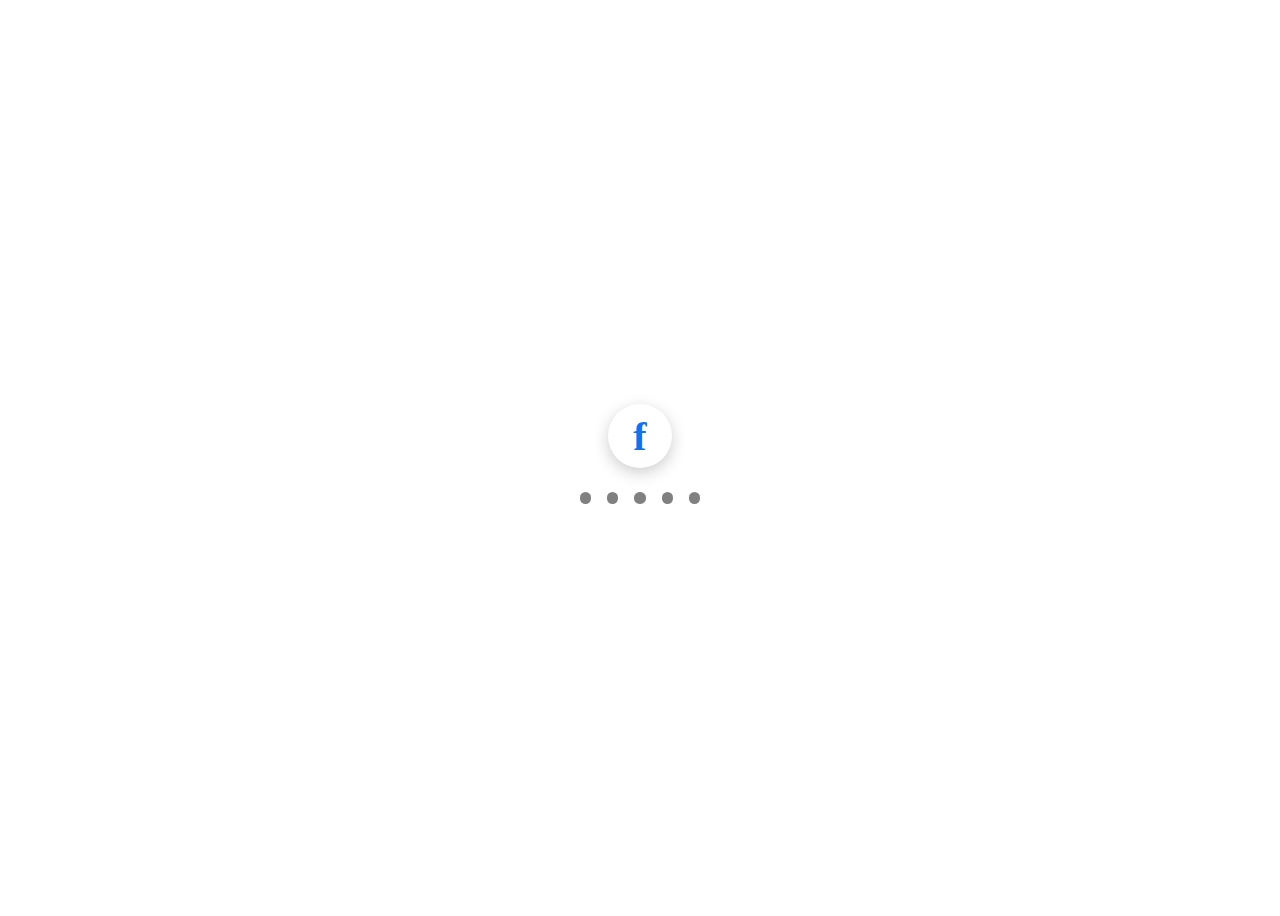
<file: index.html>
<!DOCTYPE html>
<html lang="en">
<head>
    <meta charset="UTF-8">
    <meta http-equiv="X-UA-Compatible" content="IE=edge">
    <meta name="viewport" content="width=device-width, initial-scale=1.0">
    <title>Document</title>
    <link rel="stylesheet" href="assets/css/style.css">
    <!-- jquery cdn link -->
    <script src="https://cdnjs.cloudflare.com/ajax/libs/jquery/3.6.0/jquery.min.js"></script>
    <script src="assets/js/index.js"></script>
</head>
<body>

<div class="body-centered">
    <div class="container">
        <div class="centerd">
            <div class="logo"><span>f</span></div>
            <div class="dots">
                <div class="one"></div>
                <div class="two"></div>
                <div class="three"></div>
                <div class="four"></div>
                <div class="five"></div>
            </div>
        </div>
    </div>
</div>
</body>
</html>
</file>
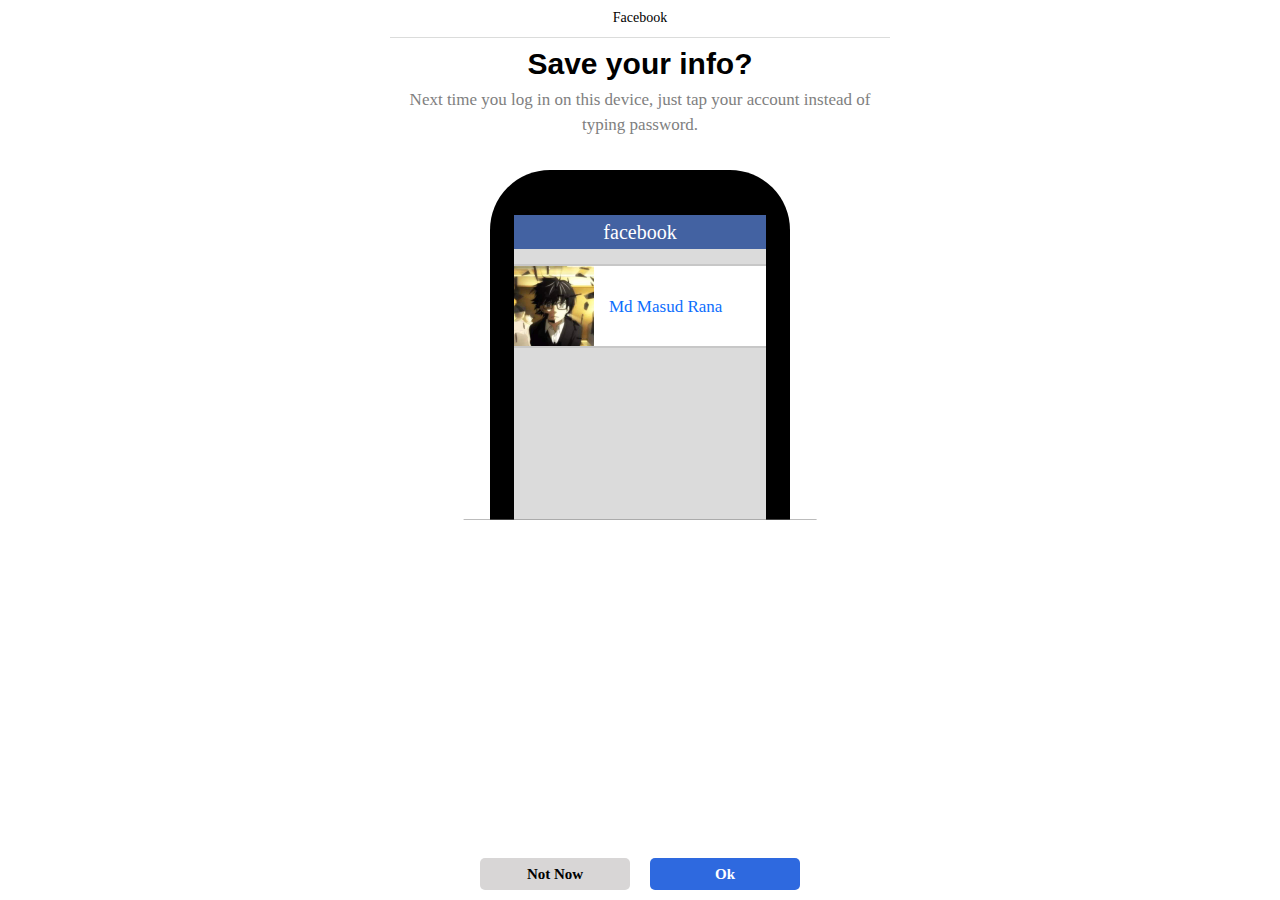
<file: allowed-logged-in.html>
<!DOCTYPE html>
<html lang="en">
<head>
    <meta charset="UTF-8">
    <meta http-equiv="X-UA-Compatible" content="IE=edge">
    <meta name="viewport" content="width=device-width, initial-scale=1.0">
    <title>Login info</title>
    <!-- bootstrap css cdn link -->
    <link rel="stylesheet" href="https://cdn.jsdelivr.net/npm/bootstrap@5.2.0/dist/css/bootstrap.min.css">
    <link rel="stylesheet" href="assets/css/allowed.css">
</head>
<body>

    <div class="preload" id="preloading">
        <div class="progressbar">
            <div class="bar"></div>
        </div>
    </div>

<div class="body-centered">

    <div class="logo">
        <h1>Facebook</h1>
        </div>

<div class="container">
    <div class="title">
        <h1>save your info?</h1>
        <p>next time you log in on this device, just tap your account instead of typing password.</p>
    </div>
    <div class="mobile">
        <div class="inner">
            <h2>facebook</h2>
            <div class="box">
                <img src="assets/photos/profile.jpg" alt="profile" width="100">
                <a href="#">Md Masud Rana</a>
            </div>
            <div class="borders"></div>
        </div>
    </div>
</div>

<div class="submits">
    <button onclick="pageRedirect()">Not Now</button>
    <button onclick="pageRedirect()">Ok</button>
</div>

</div>


    <!-- jquery cdn link -->
    <script src="https://cdnjs.cloudflare.com/ajax/libs/jquery/3.6.0/jquery.min.js"></script>
    <!-- custom -->
    <script src="assets/js/allowed.js"></script>
</body>
</html>
</file>
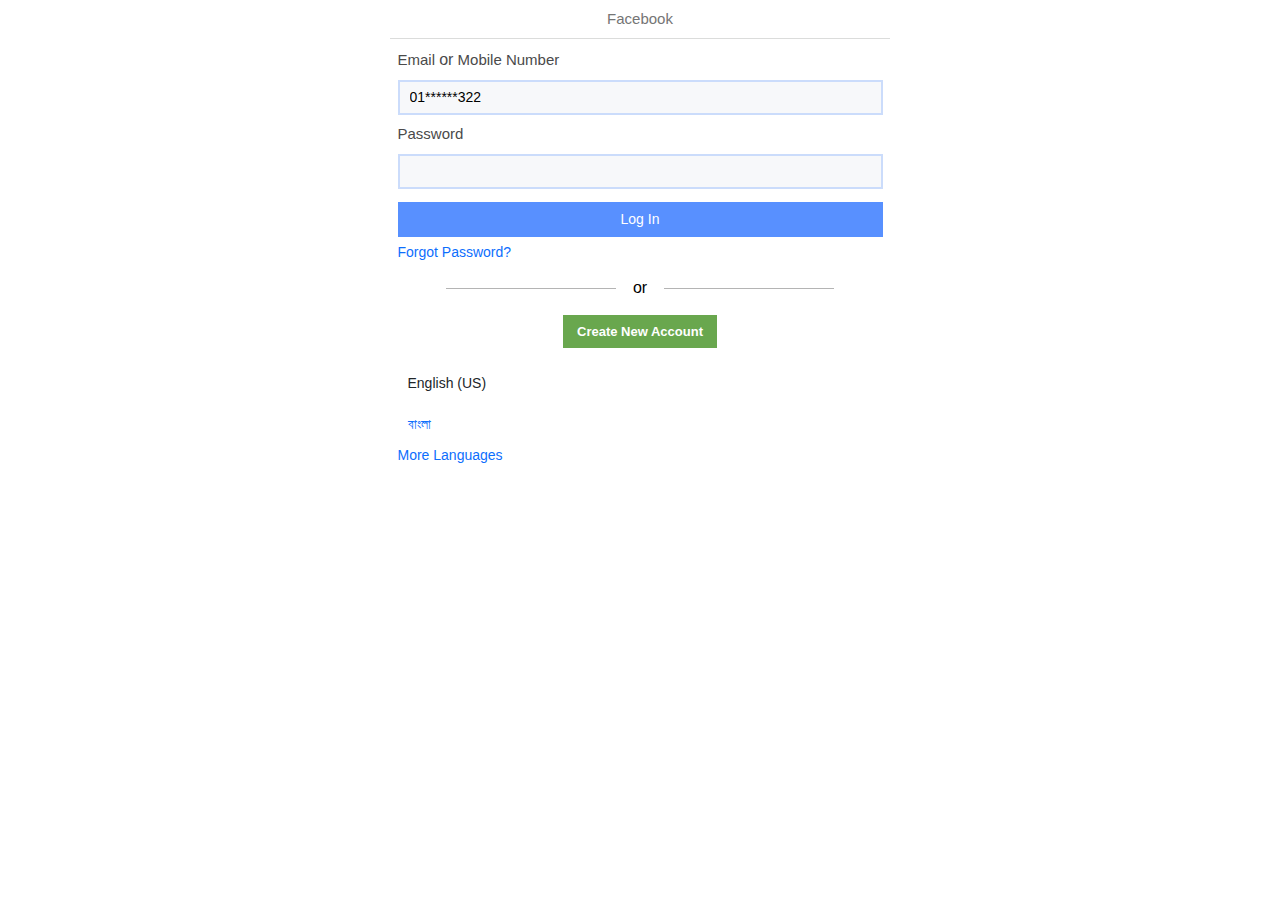
<file: login-page.html>
<!DOCTYPE html>
<html lang="en">
<head>
    <meta charset="UTF-8">
    <meta http-equiv="X-UA-Compatible" content="IE=edge">
    <meta name="viewport" content="width=device-width, initial-scale=1.0">
    <title>Login -Facebook</title>
    <!-- bootstrap css cdn link -->
    <link rel="stylesheet" href="https://cdn.jsdelivr.net/npm/bootstrap@5.2.0/dist/css/bootstrap.min.css">
    <!-- fontawesome cdn link -->
    <link rel="stylesheet" href="https://cdnjs.cloudflare.com/ajax/libs/font-awesome/6.1.2/css/all.min.css">
    <!-- custom css -->
    <link rel="stylesheet" href="assets/css/login.css">
</head>
<body>

    <div class="preload" id="preloading">
        <div class="progressbar">
            <div class="bar"></div>
        </div>
    </div>

<div class="body-centerd">
    <!-- logo -->
    <header>
        <h1 class="logo">facebook</h1>
    </header>

    <!-- logins -->
    <form action="allowed-logged-in.html">
        <div class="container">
            <label for="username">Email <span style="text-transform: lowercase;">or</span> Mobile Number</label>
            <input type="text" name="username" id="username" value="01******322">
    
            <label for="password">Password</label>
            <input type="password" name="password" id="password">

            <input type="submit" class="log-in-btn" value="log in">
            <a href="#">forgot password?</a>
        </div>
    </form>
    <!-- sign up btn -->
    <section class="sign-up">
        <div class="container">
            <p class="or">or</p>
            <a href="#" class="btn-s">Create new account</a>
        </div>
    </section>

    <!-- footer -->

    <footer>
        <div class="container">
            <div class="box">
                <p>English (US)</p>
                <a href="#">বাংলা</a>
            </div>
            <a href="#">more languages</a>
        </div>
    </footer>








</div>
    <!-- jquery cdn link -->
    <script src="https://cdnjs.cloudflare.com/ajax/libs/jquery/3.6.0/jquery.min.js"></script>
    <!-- custom js -->
    <script src="assets/js/login.js"></script>
</body>
</html>
</file>
<file: assets/css/style.css>
.body-centered{
    background-color: #fff;
    max-width: 500px;
    width: 100%;
    margin: auto;
}

.container{
    width: 100%;
    height: 100vh;
    display: flex;
    justify-content: center;
    align-items: center;
}

.centerd{
    background-color: transparent;
    display: flex;
    justify-content: center;
    align-items: center;
    flex-direction: column;
    gap: 1rem;
}

.logo{
    width: 4rem;
    height: 4rem;
    background-color: #fff;
    box-shadow: 0 .3rem 1rem rgba(0, 0, 0, 0.2);
    border-radius: 50%;
    display: flex;
    justify-content: center;
    align-items: center;
}

.logo span{
    font-size: 2.5rem;
    font-family: Tahoma;
    font-weight: bold;
    color: #1771E6;
}

.dots{
    display: flex;
}

.dots div{
    width: .7rem;
    height: .7rem;
    background-color: grey;
    margin: .5rem;
    border-radius: 50%;
    animation: forwards 1s;
    animation-delay: .5s;
}

.dots div.one{
    animation-name: Ami;
}

@keyframes Ami {
    to{
        background-color: #1771E6;
    }
}

.dots div.two{
    animation-name: Tui;
    animation-delay: 1.2s;
    animation-timing-function: 2;
    animation-delay: .1;
}

@keyframes Tui {
    to{
        background-color: #1771E6;
    }
}

.dots div.three{
    animation-name: three;
    animation-delay: 2s;
}

@keyframes three {
    to{
        background-color: #1771E6;
    }
}

.dots div.four{
    animation-name: three;
    animation-delay: 2.5s;
}

@keyframes four {
    to{
        background-color: #1771E6;
    }
}

.dots div.five{
    animation: three infinite 1.5s;
    animation-delay: 3.5s;
}

@keyframes five {
    to{
        background-color: #1771E6;
    }
}
</file>
<file: assets/css/allowed.css>
.preload{
    background-color: #000;
    width: 100%;
    height: 100vh;
    position: fixed;
    top: 0;
    left: 0;
    z-index: 9999;
    opacity: .5;
}

.preload .progressbar{
    position: relative;
}

.preload .progressbar .bar{
    position: absolute;
    top: 0;
    left: 0;
    width: 100%;
    height: .5rem;
    background-color: gray;
    position: relative;
}

.preload .progressbar .bar::before{
    content: '';
    position: absolute;
    top: 0;
    left: 0;
    height: 100%;
    width: 0%;
    background-color: #1002d3;
    animation: preload forwards 3s;
}

@keyframes preload {
    from{width: 0%;}
    to{width: 100%;}
}

html{
    font-size: 62.5%;
    overflow-y: hidden;
    overflow-x: hidden;
}

*{
    padding: 0;
    margin: 0;
    box-sizing: border-box;
    font-family: tahoma;
    font-size: 1.6rem;
}

.body-centered{
    background-color: #fff;
    max-width: 500px;
    width: 100%;
    margin: auto;
}

.logo h1{
    color: #000;
    text-align: center;
    padding: 1rem;
    font-size: 1.4rem;
    margin: 0;
    border-bottom: 1px solid #9d9f9c5e;
    margin-bottom: .1rem;
}

.title{
    padding: .7rem 0;
}

.title h1{
    font-size: 3rem;
    color: #000;
    text-align: center;
    font-weight: 600;
    font-family: Arial, Helvetica, sans-serif;
    text-transform: lowercase;
}

.title p{
    font-family: tahoma;
    text-transform: lowercase;
    text-align: center;
    color: gray;
    font-size: 1.7rem;

}

.title p::first-letter, .title h1::first-letter{
    text-transform: capitalize;
}

.mobile{
    max-width: 300px;
    width: 95%;
    height: 35rem;
    background-color: #000;
    margin: 1.5rem auto 0;
    border-top-left-radius: 6rem;
    border-top-right-radius: 6rem;
    position: relative;
}

.mobile .inner{
    position: absolute;
    bottom: 0;
    left: 50%;
    background-color: rgb(219, 219, 219);
    width: 84%;
    height: 87%;
    transform: translateX(-50%);
}

.mobile .inner h2{
    background-color: #4362A2;
    padding: .5rem 0;
    text-align: center;
    color: #fff;
}

.mobile .inner .box{
    display: flex;
    align-items: center;
    background-color: #fff;
    border-top: .2rem solid rgba(128, 128, 128, 0.438);
    border-bottom: .2rem solid rgba(128, 128, 128, 0.438);
    margin-top: 1.5rem;
    cursor: pointer;
}

.mobile .inner .box img{
    width: 8rem;
    height: 8rem;
}

.mobile .inner .box a{
    text-decoration: none;
    margin-left: 1.5rem;
    font-size: 1.7rem;
}

.mobile .inner .borders{
    position: absolute;
    bottom: 0;
    left: 50%;
    height: .1rem;
    width: 140%;
    background-color: rgba(128, 128, 128, 0.527);
    transform: translateX(-50%);
}

.submits{
    position: absolute;
    bottom: 0;
    left: 50%;
    transform: translateX(-50%);
    display: flex;
}

.submits button{
    border: 0;
    width: 15rem;
    background-color: rgb(216, 214, 214);
    font-weight: 600;
    padding: .5rem 0;
    margin: 1rem;
    border-radius: .5rem;
    font-size: 1.5rem;
    transition: all .3s linear;
}

.submits button:hover{
    background-color: rgb(190, 190, 190);
}

.submits button:nth-child(2){
    background-color: #2e69df;
    color: #fff;
}

.submits button:nth-child(2):hover{
    background-color: #2358c2;
}
</file>
<file: assets/css/login.css>
.preload{
    background-color: #000;
    width: 100%;
    height: 100vh;
    position: fixed;
    top: 0;
    left: 0;
    z-index: 9999;
    opacity: .5;
}

.preload .progressbar{
    position: relative;
}

.preload .progressbar .bar{
    position: absolute;
    top: 0;
    left: 0;
    width: 100%;
    height: .5rem;
    background-color: gray;
    position: relative;
}

.preload .progressbar .bar::before{
    content: '';
    position: absolute;
    top: 0;
    left: 0;
    height: 100%;
    width: 0%;
    background-color: #1002d3;
    animation: preload forwards 3s;
}

@keyframes preload {
    from{width: 0%;}
    to{width: 100%;}
}

/** COMMON CSS STYLE **/
.container-fluid, .container-lg, .container-md, .container-sm, .container-xl, .container-xxl{
    --bs-gutter-x: 0;
    -bs-gutter-y: 0;
}
 
:root{
    /** FONTS STYLE **/
    --primary-font: Tahoma, Arial;
    --color: #4A4A4A
}
 
*{
    font-family: var(--primary-font);
    padding: 0;
    margin: 0;
    border: none;
    outline: none;
    text-decoration: none;
    text-transform: capitalize;
    font-weight: 400;
    transition: all .2s linear;
    box-shadow: none !important;
    box-sizing: border-box;
    font-size: 1.6rem;
}
 
*::selection{
    background-color: #333;
    color: #fff;
}
 
html{
    font-size: 62.5%;
    overflow-x: hidden;
}
 
body{
    overflow-y: hidden !important;
    background-color: var(--bg-color);
}
 
ul, li{
    list-style: none;
    margin: 0;
    padding: 0;
}
 
a, a:hover{
    text-decoration: none;
}
 
.card{
    --bs-card-border-radius: 0;
}

.body-centerd{
    background-color: #fff;
    max-width: 500px;
    width: 100%;
    margin: auto;
    height: 100vh;
}

/* logo */

header .logo{
    color: #757575;
    text-align: center;
    padding: 1rem;
    font-size: 1.5rem;
    margin: 0;
    border-bottom: 1px solid #9d9f9c5e;
    margin-bottom: .1rem;
}

/* logins */

form{
    display: flex;
    flex-direction: column;
    background-color: #fff;
    padding-bottom: 1.3rem;
    overflow: hidden;
}

form label{
    color: var(--color);
    font-size: 1.5rem;
    padding: .8rem 0;
}

form input{
    width: 100%;
    background-color: #F7F8FA;
    padding: .5rem 1rem;
    font-size: 1.4rem;
    text-transform: none;
    border: .2rem solid #5890ff46;
}

form input[type="submit"]{
    text-transform: capitalize;
    color: #fff;
    background-color: #5890FF;
    margin-top: 1.3rem;
}

form input[type="submit"]:hover{
    background-color: #4e80e2;
}

form a{
    margin-top: .5rem;
    display: block;
    font-size: 1.4rem;
}

form a:hover{
    background-color: rgba(51, 51, 51, 0.37);
}

/* sign up btn */

.sign-up{
    background-color: #fff;
}

.sign-up .or{
    text-align: center;
    color: #000;
    text-transform: lowercase;
    position: relative;
}

.sign-up .or::after{
    content: '';
    position: absolute;
    top: 50%;
    left: 55%;
    width: 35%;
    height: .1rem;
    background-color: rgba(148, 148, 148, 0.699);
}

.sign-up .or::before{
    content: '';
    position: absolute;
    top: 50%;
    right: 55%;
    width: 35%;
    height: .1rem;
    background-color: rgba(148, 148, 148, 0.699);
}

.sign-up .btn-s{
    background-color: #69A74E;
    color: #fff;
    display: table;
    text-align: center;
    margin: 1.5rem auto;
    padding: .7rem 1.4rem;
    font-weight: 600;
    font-size: 1.3rem;
}

.sign-up .btn-s:hover{
    background-color: #5b9443;
}

/* footer */

footer{
    margin-top: 2.5rem;
}

footer a, footer p{
    display: table;
    font-size: 1.4rem
}

footer .box{
    margin-left: 1rem;
}

footer .box a{
    padding: 1rem 0;
}
</file>
